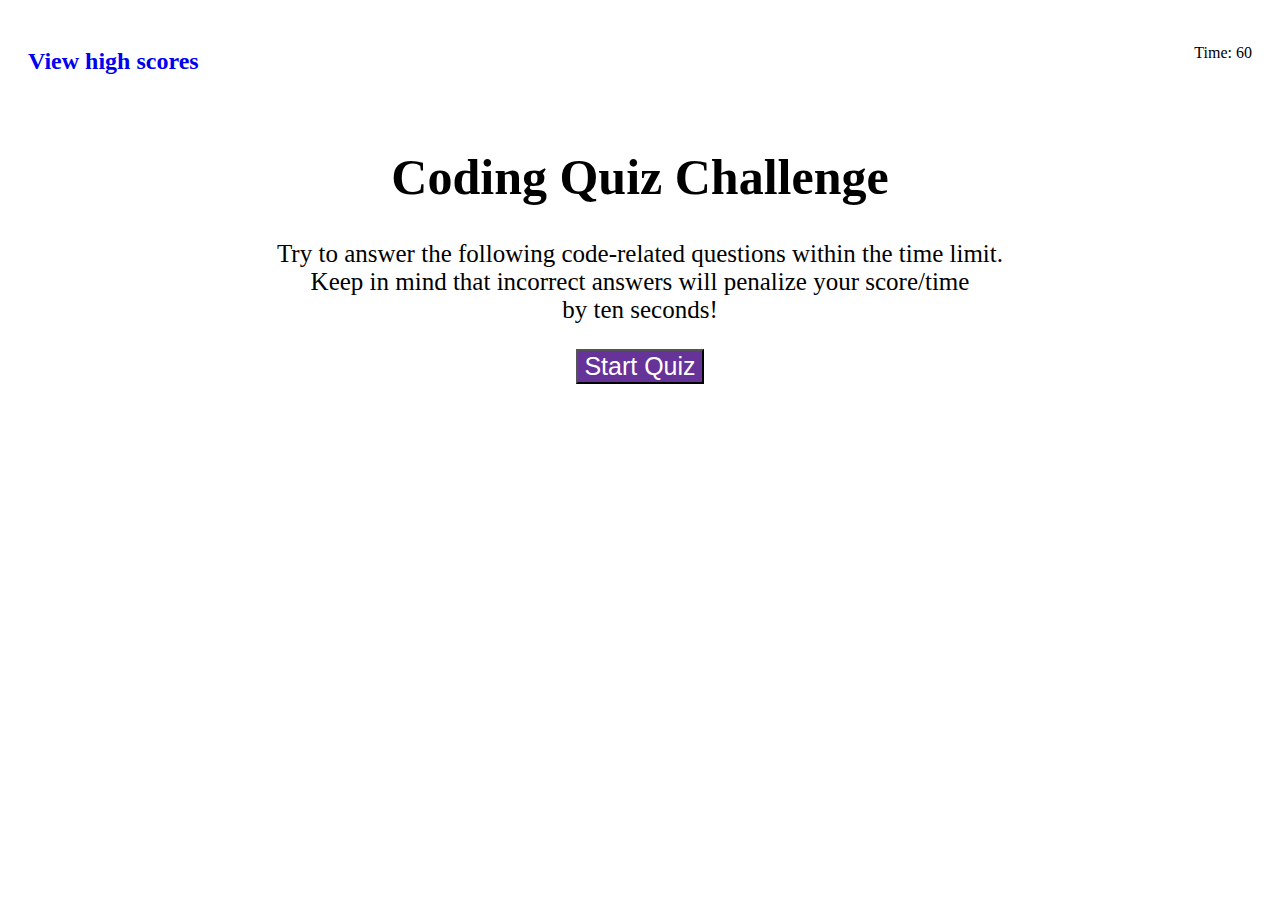
<file: Develop/index.html>
<!DOCTYPE html>
<html lang="en">
<head>
    <meta charset="UTF-8">
    <meta http-equiv="X-UA-Compatible" content="IE=edge">
    <meta name="viewport" content="width=device-width, initial-scale=1.0">
    <title>Coding Quiz</title>
    <link rel="stylesheet" href="./css/style.css">
</head>
<body>
    <header>
        <a href="./highscores.html">
        <h2>View high scores</h2>
        </a>
        <p>Time: 60</p>
    </header>
    <!--MAIN TITLE PAGE-->
    <div class="main-title">
        <h1>Coding Quiz Challenge</h1>
        <p>Try to answer the following code-related questions within the time limit.<br>
            Keep in mind that incorrect answers will penalize your score/time<br>
            by ten seconds!
        </p>
    </div>
<!---START QUIZ BUTTON-->
    <div class="start-quiz">
        <a href="./pages/question1.html">
    <button>Start Quiz</button>
    </a>

    </div>
</body>
</html>
</file>
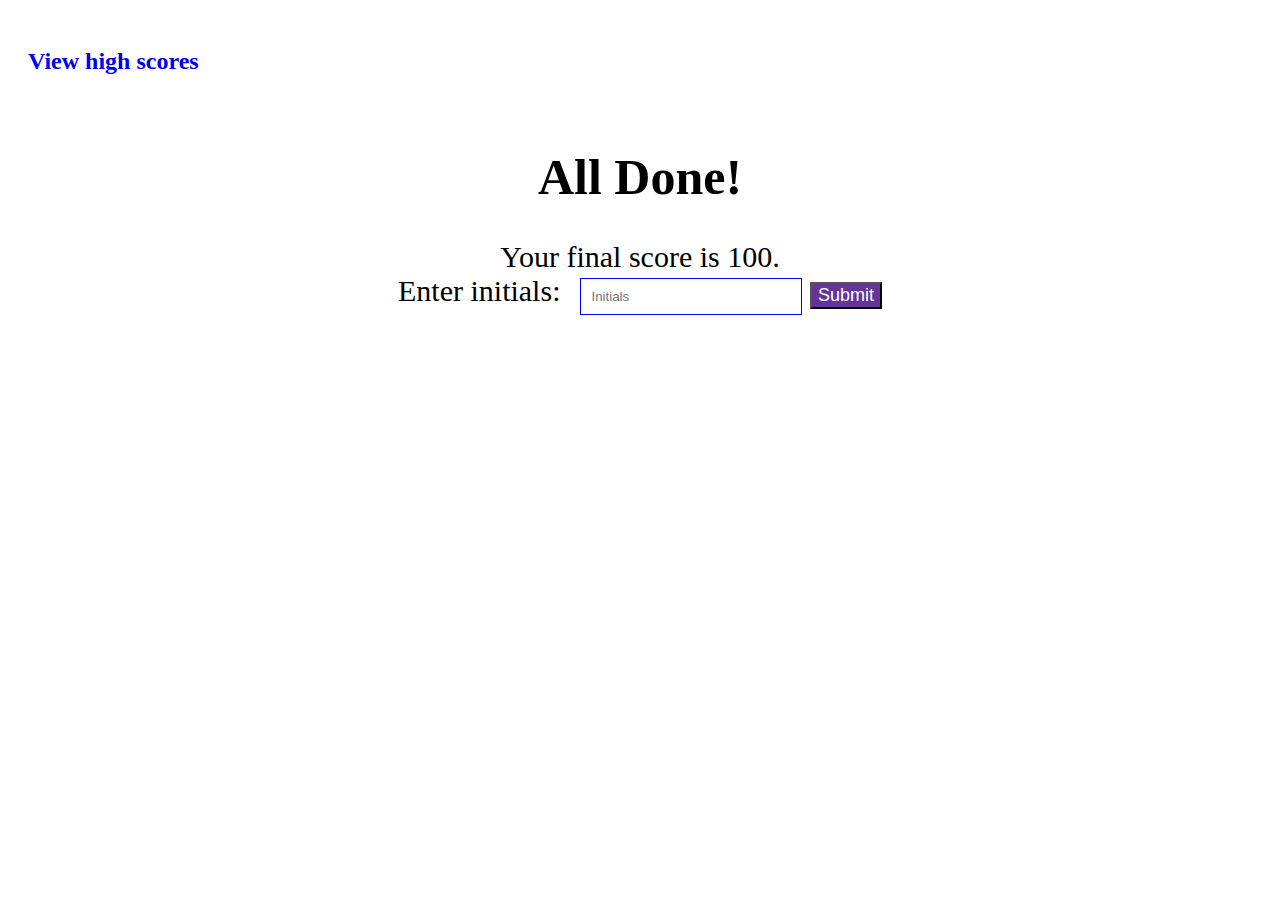
<file: Develop/alldonepage.html>
<!DOCTYPE html>
<html lang="en">
<head>
    <meta charset="UTF-8">
    <meta http-equiv="X-UA-Compatible" content="IE=edge">
    <meta name="viewport" content="width=device-width, initial-scale=1.0">
    <title>Submit Results</title>
    <link rel="stylesheet" href="../Develop/css/alldonepage.css">
</head>
<body>
    <header>
        <a href="./highscores.html">
        <h2>View high scores</h2>
        </a>
        <p></p>
    </header>
    <!--QUESTION 1-->
    <div class="main-title">
        <h1>All Done!</h1>
        <p id="finalScore">Your final score is 100. <br>Enter initials:<input type="text" class="initial-box" placeholder="Initials">
            <a href="./highscores.html">
            <button>Submit</button>
            </a>
        </p>
    </div>
</body>
</html>
</file>
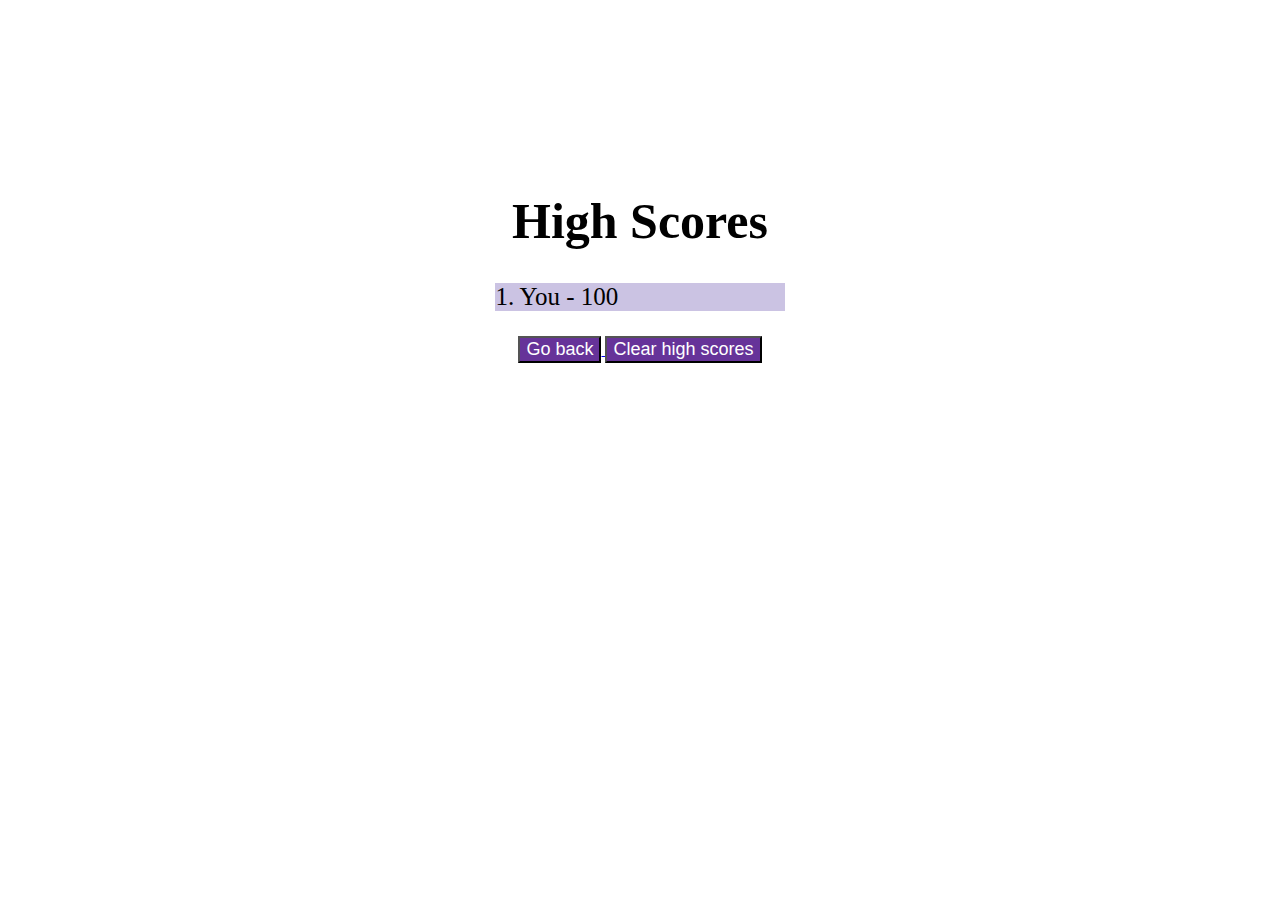
<file: Develop/highscores.html>
<!DOCTYPE html>
<html lang="en">
<head>
    <meta charset="UTF-8">
    <meta http-equiv="X-UA-Compatible" content="IE=edge">
    <meta name="viewport" content="width=device-width, initial-scale=1.0">
    <title>High Scores</title>
    <link rel="stylesheet" href="./css/highscores.css">
</head>
<body>
    <div class="scores">
        <h1>High Scores</h1>
    <p>1. You - 100</p>
        <a href="./index.html">
            <button>Go back</button>
        </a>
        <a>
            <button>Clear high scores</button>
        </a>
    </div>
</body>
</html>
</file>
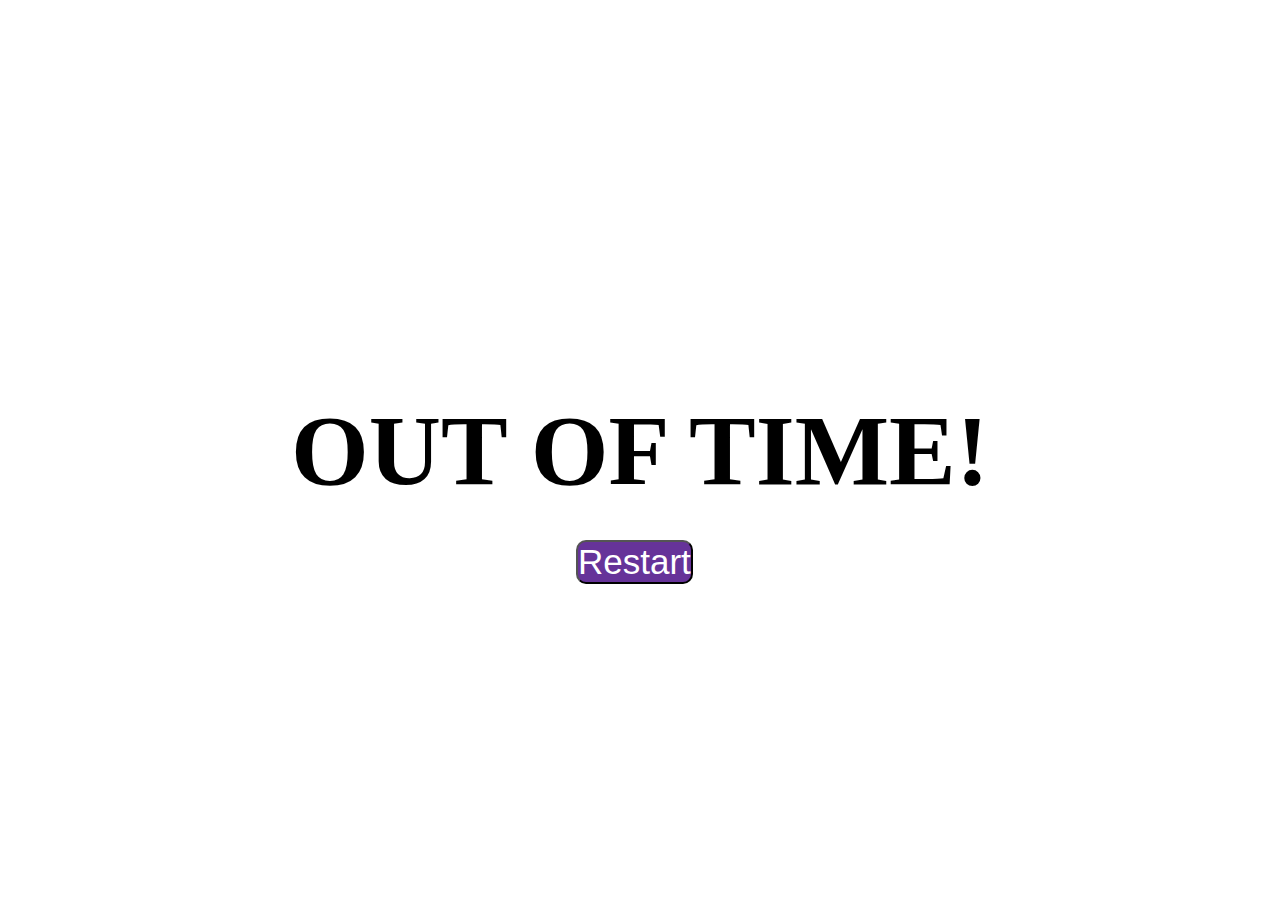
<file: Develop/outoftime.html>
<!DOCTYPE html>
<html lang="en">
<head>
    <meta charset="UTF-8">
    <meta http-equiv="X-UA-Compatible" content="IE=edge">
    <meta name="viewport" content="width=device-width, initial-scale=1.0">
    <title>Out of time!</title>
    <link rel="stylesheet" href="./css/outoftime.css">
</head>
<body>
    <h1>OUT OF TIME!</h1>
    <a href="./index.html">
    <button>Restart</button>
    </a>
</body>
</html>
</file>
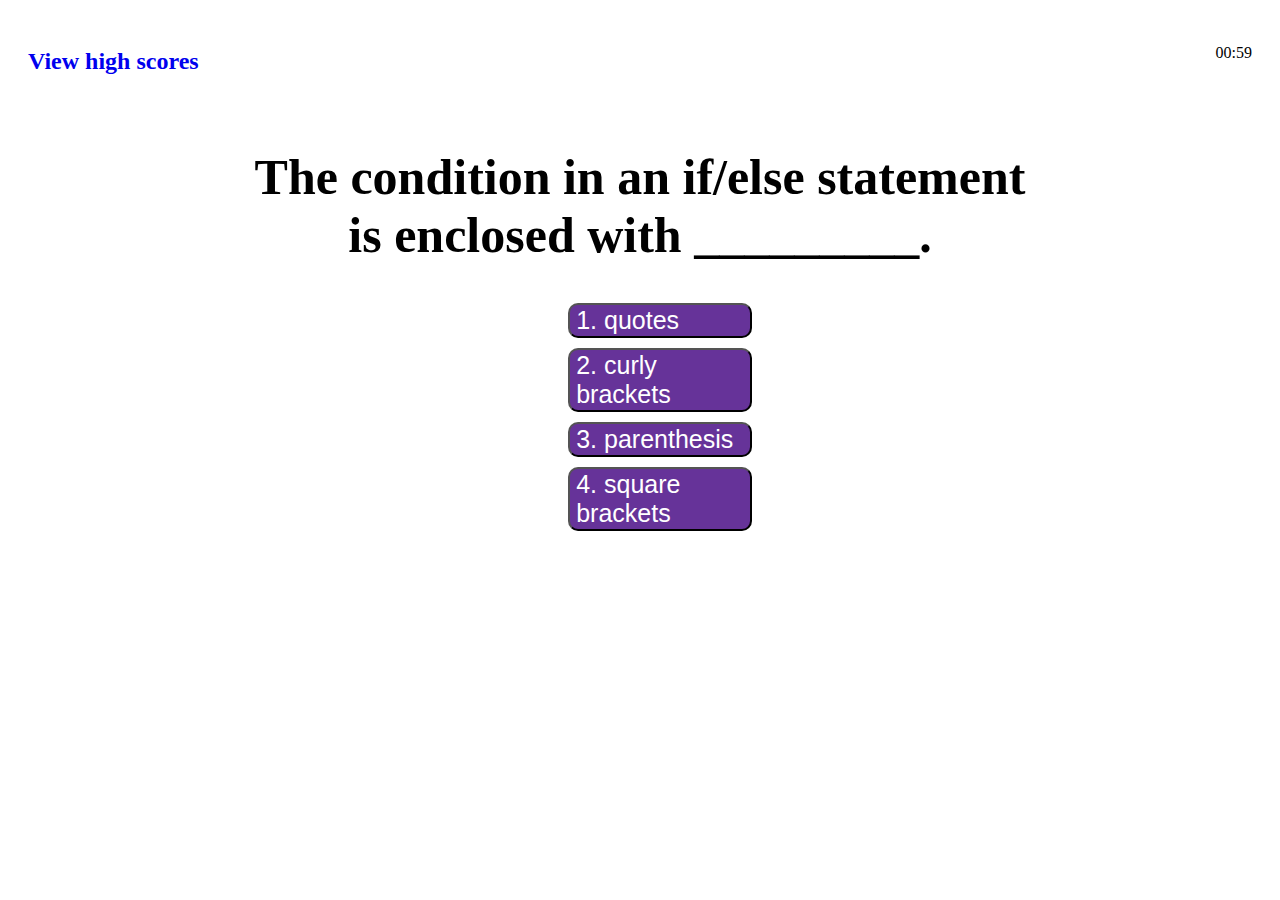
<file: Develop/question2.html>
<!DOCTYPE html>
<html lang="en">
<head>
    <meta charset="UTF-8">
    <meta http-equiv="X-UA-Compatible" content="IE=edge">
    <meta name="viewport" content="width=device-width, initial-scale=1.0">
    <meta http-equiv="refresh" content="59;url=file:///Users/ChandanD/Desktop/CodingQuiz/Develop/outoftime.html" />
    <title>Question 2</title>
    <link rel="stylesheet" href="../Develop/css/question2.css">
</head>
<body>
    <header>
        <a href="./highscores.html">
        <h2>View high scores</h2>
        </a>
        <p></p>
    </header>
    <!--QUESTION 1-->
    <div class="main-title">
        <h1>The condition in an if/else statement <br> is enclosed with _________.</h1>
        <ul class="answers">
            <li>
                <button onclick="wrongAnswer()" class="answer-choices">1. quotes</button>
            </li>
            <li>
                <button onclick="wrongAnswer()" class="answer-choices">2. curly brackets</button>
            </li>
            <a href="./question3.html">
            <li>
                <button class="answer-choices">3. parenthesis</button>
            </li>
            </a>
            <li>
                <button onclick="wrongAnswer()" class="answer-choices">4. square brackets</button>
            </li>
        </ul>
    </div>
    <script src="./javascript/script.js"></script>
</body>
</html>
</file>
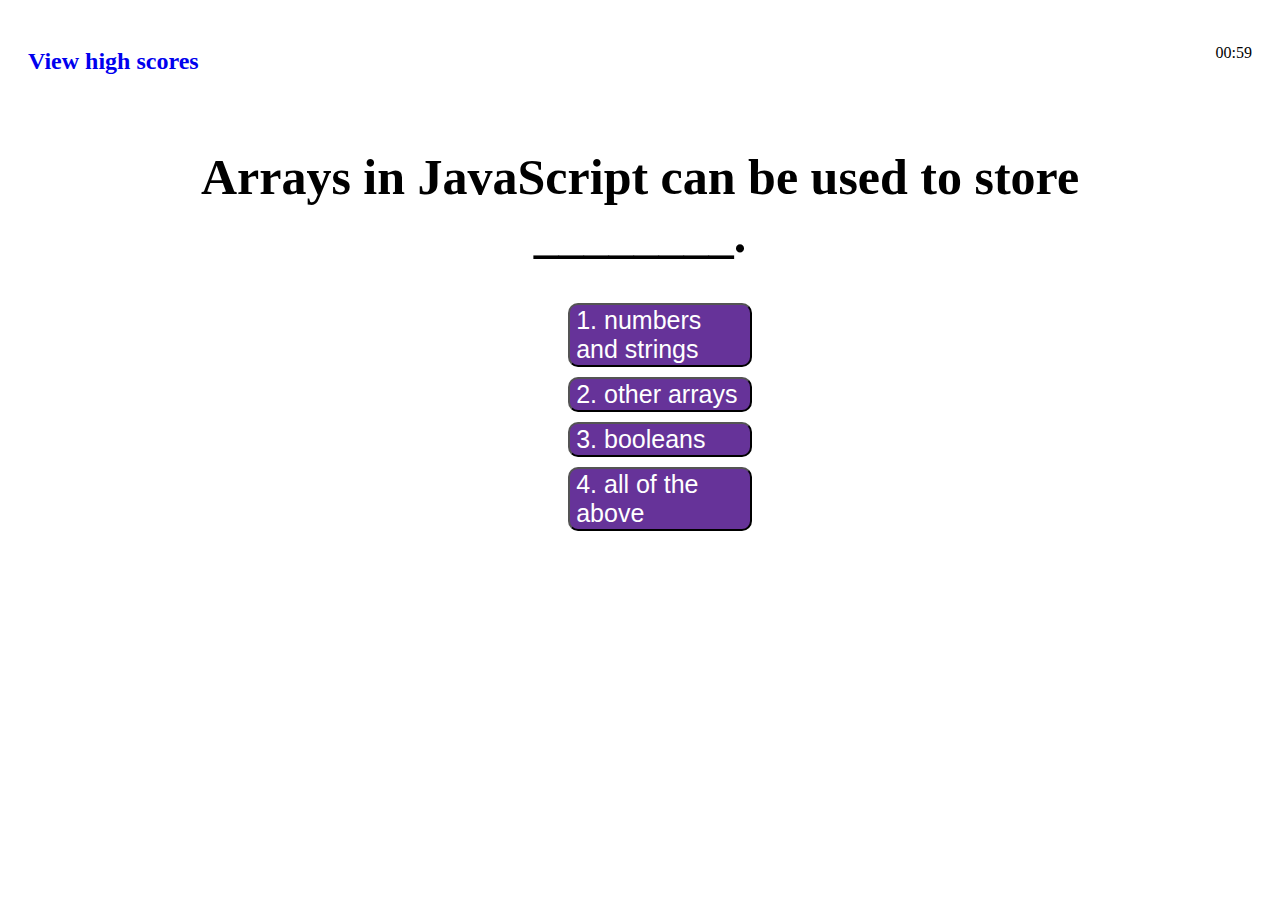
<file: Develop/question3.html>
<!DOCTYPE html>
<html lang="en">
<head>
    <meta charset="UTF-8">
    <meta http-equiv="X-UA-Compatible" content="IE=edge">
    <meta name="viewport" content="width=device-width, initial-scale=1.0">
    <meta http-equiv="refresh" content="59;url=file:///Users/ChandanD/Desktop/CodingQuiz/Develop/outoftime.html" />
    <title>Question 3</title>
    <link rel="stylesheet" href="../Develop/css/question2.css">
</head>
<body>
    <header>
        <a href="./highscores.html">
        <h2>View high scores</h2>
        </a>
        <p></p>
    </header>
    <!--QUESTION 1-->
    <div class="main-title">
        <h1>Arrays in JavaScript can be used to store <br> ________.</h1>
        <ul class="answers">
            <li>
                <button onclick="wrongAnswer()" class="answer-choices">1. numbers and strings</button>
            </li>
            <li>
                <button onclick="wrongAnswer()" class="answer-choices">2. other arrays</button>
            </li>
            <li>
                <button onclick="wrongAnswer()" class="answer-choices">3. booleans</button>
            </li>
            <a href="./alldonepage.html">
            <li>
                <button class="answer-choices">4. all of the above</button>
            </li>
            </a>
        </ul>
    </div>
<script src="./javascript/script.js"></script>
</body>
</html>
</file>
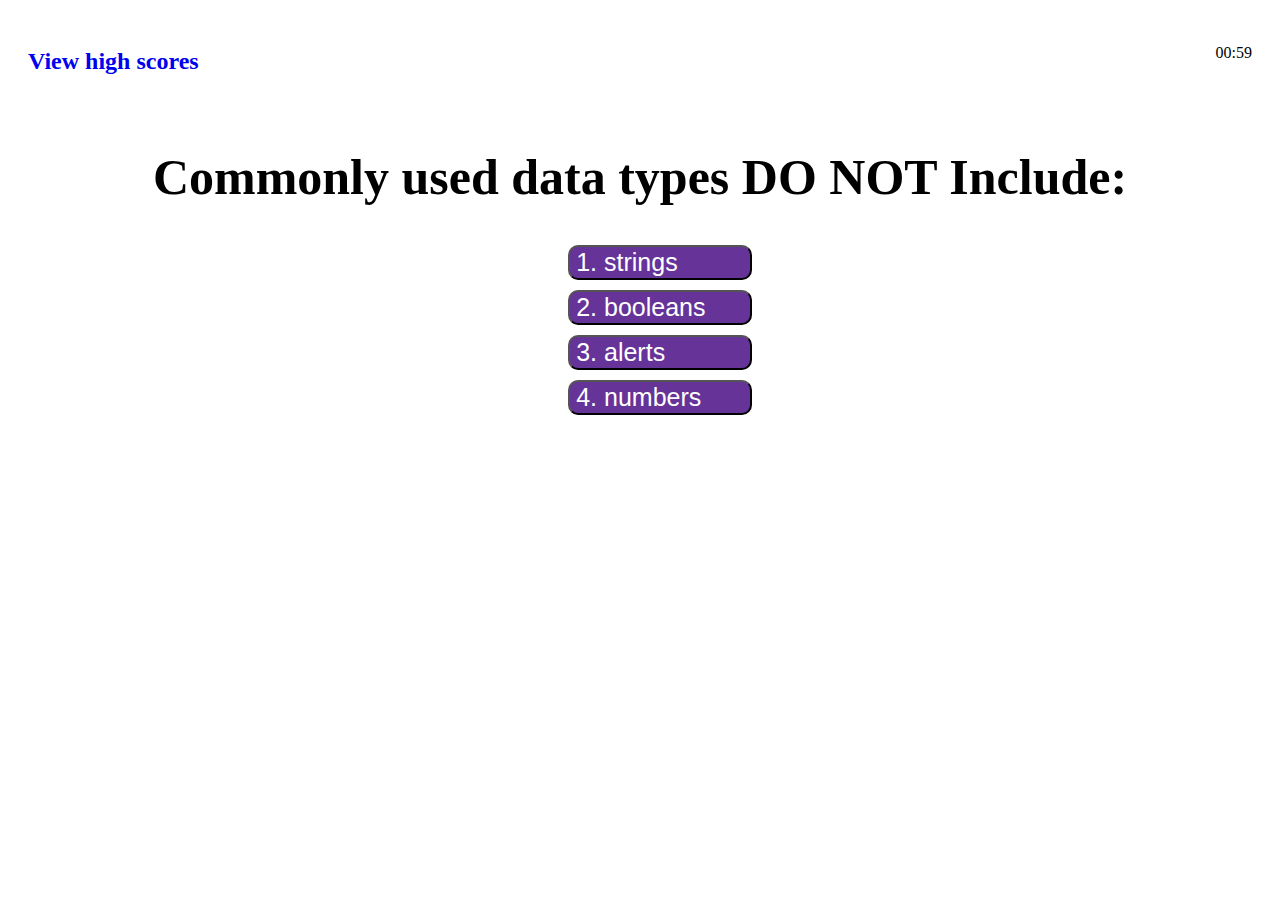
<file: Develop/pages/question1.html>
<!DOCTYPE html>
<html lang="en">
<head>
    <meta charset="UTF-8">
    <meta http-equiv="X-UA-Compatible" content="IE=edge">
    <meta name="viewport" content="width=device-width, initial-scale=1.0">
    <meta http-equiv="refresh" content="59;url=file:///Users/ChandanD/Desktop/CodingQuiz/Develop/outoftime.html" />
    <title>Question 1</title>
    <link rel="stylesheet" href="../css/question1.css">
</head>
<body>
    <header>
        <a href="../highscores.html">
        <h2>View high scores</h2>
        </a>
        <p></p>
    </header>
    <!--QUESTION 1-->
    <div class="main-title">
        <h1>Commonly used data types DO NOT Include:</h1>
        <ul class="answers">
            <li>
                <button onclick="wrongAnswer()" class="answer-choices">1. strings</button>
            </li>
            <li>
                <button onclick="wrongAnswer()" class="answer-choices">2. booleans</button>
            </li>
            <a href="../question2.html">
            <li>
                <button class="answer-choices">3. alerts</button>
            </li>
            </a>
            <li>
                <button onclick="wrongAnswer()" class="answer-choices">4. numbers</button>
            </li>
        </ul>
    </div>
<script src="../javascript/script.js"></script>
</body>
</html>
</file>
<file: Develop/css/style.css>
header {
    color: violet;
    display: flex;
    justify-content: space-between;
    padding: 20px;
}

header a{
    text-decoration: none;
}

header p{
    color: black;
    float: right;
}

.main-title {
    text-align: center;
}

.main-title h1{
    font-size: 50px;
}

.main-title p{
    font-size: 25px;
}

.start-quiz{
    justify-content: center;
    display: flex;
}

.start-quiz button{
    font-size: 25px;
    background-color: rebeccapurple;
    color: white;
}

.start-quiz button:hover{
    background-color: violet;
}
</file>
<file: Develop/css/alldonepage.css>
header {
    color: violet;
    display: flex;
    justify-content: space-between;
    padding: 20px;
}

header a{
    text-decoration: none;
}

header p{
    color: black;
    float: right;
}

.main-title {
    text-align: center;
}

.main-title h1{
    font-size: 50px;
    text-align: left;
    display: flex;
    justify-content: space-around;
}

.main-title p{
    font-size: 30px;
}

.initial-box{
    width: 200px;
    border: 1px solid blue;
    margin-left: 20px;
    padding: 10px;
}
 button{
     background-color: rebeccapurple;
     color: white;
     font-size: 18px;
 }

 button:hover{
     background-color: violet;
 }
</file>
<file: Develop/css/highscores.css>
.scores{
    text-align: center;
    padding: 150px;
}
.scores h1{
    font-size: 50px;
}

.scores p{
    background-color: #CBC3E3;
    color: black;
    width: 30%;
    text-align: left;
    margin-left: 35%;
    font-size: 25px;
}

.scores button{
    background-color: rebeccapurple;
    color: white;
    font-size: 18px;
}

.scores button:hover{
    background-color: violet;
}
</file>
<file: Develop/css/outoftime.css>
*{
    padding: 0%;
    margin: 0%;
    box-sizing: border-box;
}


h1{
    height: 100vh;
    width: 100%;
    display: flex;
    align-items: center;
    justify-content: center;
    font-size: 100px;
}

button{
    background-color:rebeccapurple;
    color: white;
    font-size: 35px;
    position: absolute;
    top: 60%;
    left: 45%;
    border-radius: 10px;

}
</file>
<file: Develop/css/question2.css>
header {
    color: violet;
    display: flex;
    justify-content: space-between;
    padding: 20px;
}

header a{
    text-decoration: none;
}

header p{
    color: black;
    float: right;
}

.main-title {
    text-align: center;
}

.main-title h1{
    font-size: 50px;
}

.answers{
    font-size: 25px;
    list-style: none;
}
 
.answer-choices{
    background-color: rebeccapurple;
    color: white;
    font-size: 25px;
    margin: 5px;
    width: 15%;
    text-align: left;
    border-radius: 10px;
}
 .answer-choices:hover{
     background-color: violet;
 }
</file>
<file: Develop/css/question1.css>
header {
    color: violet;
    display: flex;
    justify-content: space-between;
    padding: 20px;
}

header a{
    text-decoration: none;
}

header p{
    color: black;
    float: right;
}

.main-title {
    text-align: center;
}

.main-title h1{
    font-size: 50px;
}

.answers{
    font-size: 25px;
    list-style: none;
}
 
.answer-choices{
    background-color: rebeccapurple;
    color: white;
    font-size: 25px;
    margin: 5px;
    width: 15%;
    text-align: left;
    border-radius: 10px;
}
 .answer-choices:hover{
     background-color: violet;
 }
</file>
